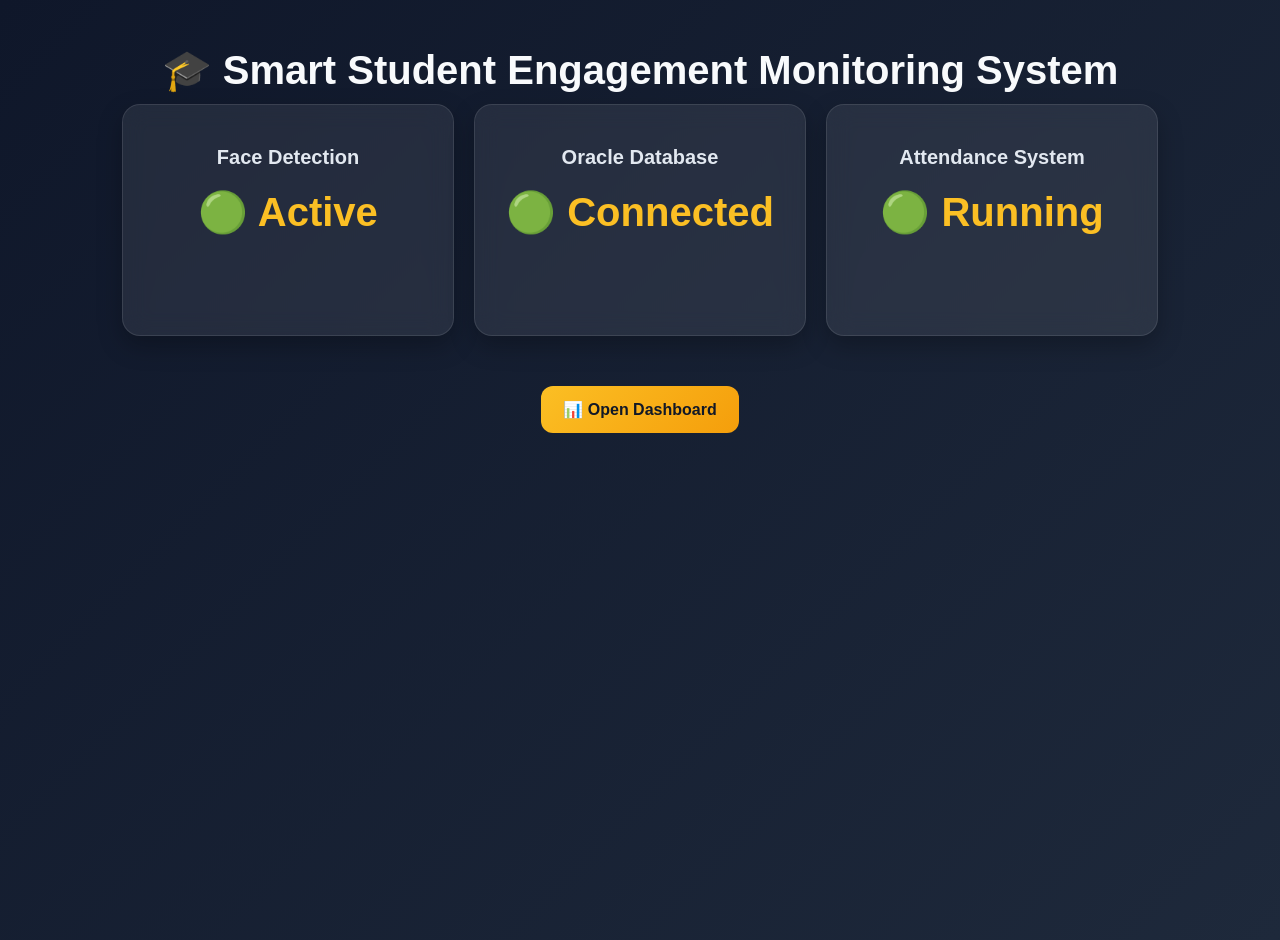
<file: frontend/index.html>
<!DOCTYPE html>
<html lang="en">
<head>
    <meta charset="UTF-8">
    <meta name="viewport" content="width=device-width, initial-scale=1.0">
    <title>Smart Student Engagement Monitoring System</title>

    <link rel="stylesheet" href="css/style.css">
</head>
<body>

    <h1>🎓 Smart Student Engagement Monitoring System</h1>

    <div class="container">

        <div class="card">
            <h2>Face Detection</h2>
            <p>🟢 Active</p>
        </div>

        <div class="card">
            <h2>Oracle Database</h2>
            <p>🟢 Connected</p>
        </div>

        <div class="card">
            <h2>Attendance System</h2>
            <p>🟢 Running</p>
        </div>

    </div>

    <div class="navigation">

        <a href="dashboard.html" class="btn">
            📊 Open Dashboard
        </a>

    </div>

</body>
</html>
</file>
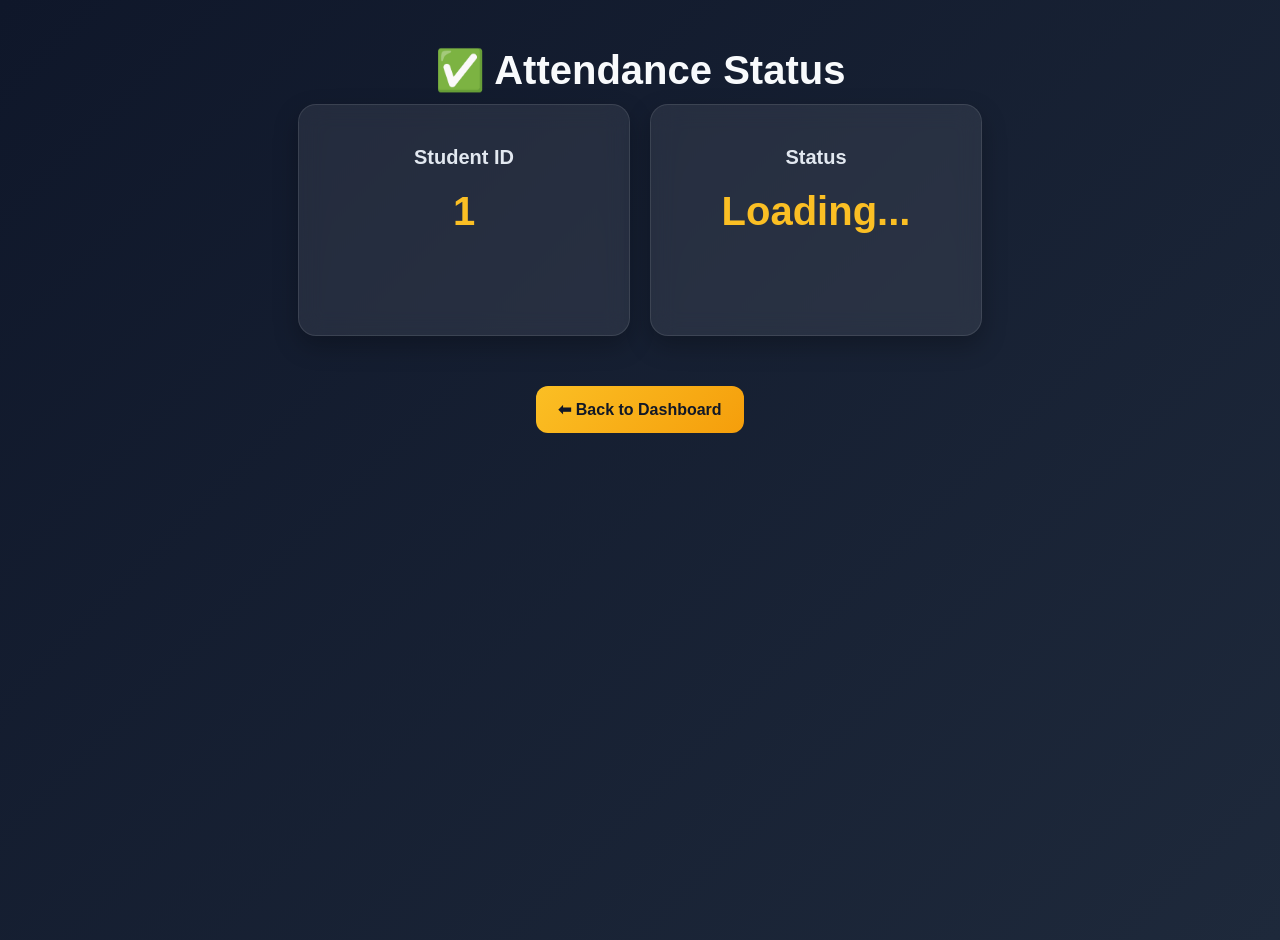
<file: frontend/attendance.html>
<!DOCTYPE html>
<html lang="en">
<head>
    <meta charset="UTF-8">
    <meta name="viewport" content="width=device-width, initial-scale=1.0">
    <title>Attendance Status</title>

    <link rel="stylesheet" href="css/style.css">
</head>
<body>

    <h1>✅ Attendance Status</h1>

    <div class="container">

        <div class="card">
            <h2>Student ID</h2>
            <p>1</p>
        </div>

        <div class="card">
            <h2>Status</h2>
            <p id="attendanceStatus">
                Loading...
            </p>
        </div>

    </div>

    <div class="navigation">

        <a href="dashboard.html" class="btn">
            ⬅ Back to Dashboard
        </a>

    </div>

    <script src="js/attendance.js"></script>

</body>
</html>
</file>
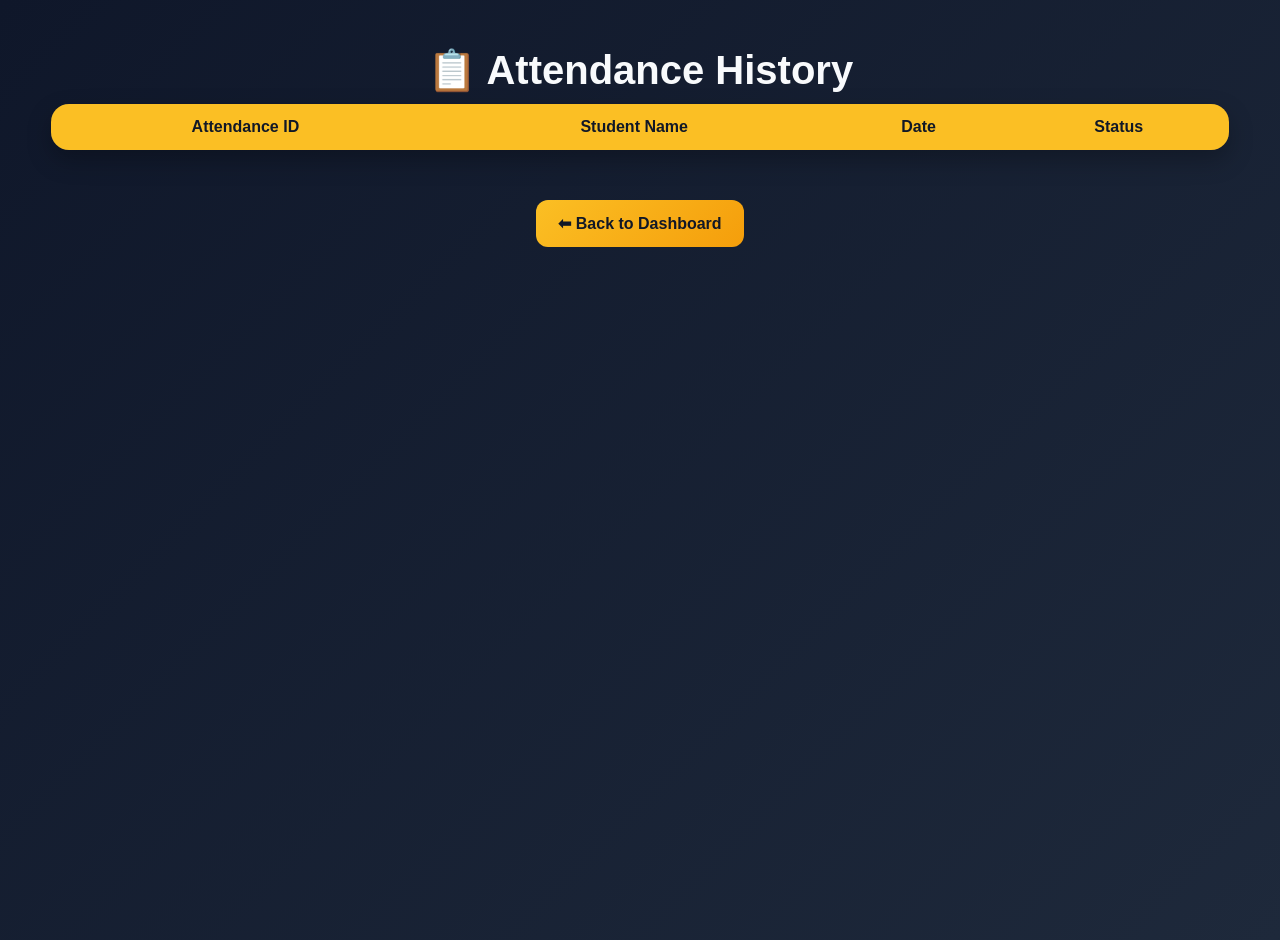
<file: frontend/attendance_history.html>
<!DOCTYPE html>
<html lang="en">
<head>
    <meta charset="UTF-8">
    <meta name="viewport"
          content="width=device-width, initial-scale=1.0">

    <title>Attendance History</title>

    <link rel="stylesheet"
          href="css/style.css">
</head>

<body>

    <h1>📋 Attendance History</h1>

    <table id="attendanceTable">

        <thead>

            <tr>
                <th>Attendance ID</th>
                <th>Student Name</th>
                <th>Date</th>
                <th>Status</th>
            </tr>

        </thead>

        <tbody>

        </tbody>

    </table>

    <div class="navigation">

        <a href="dashboard.html"
           class="btn">

            ⬅ Back to Dashboard

        </a>

    </div>

    <script src="js/attendance.js"></script>

</body>
</html>
</file>
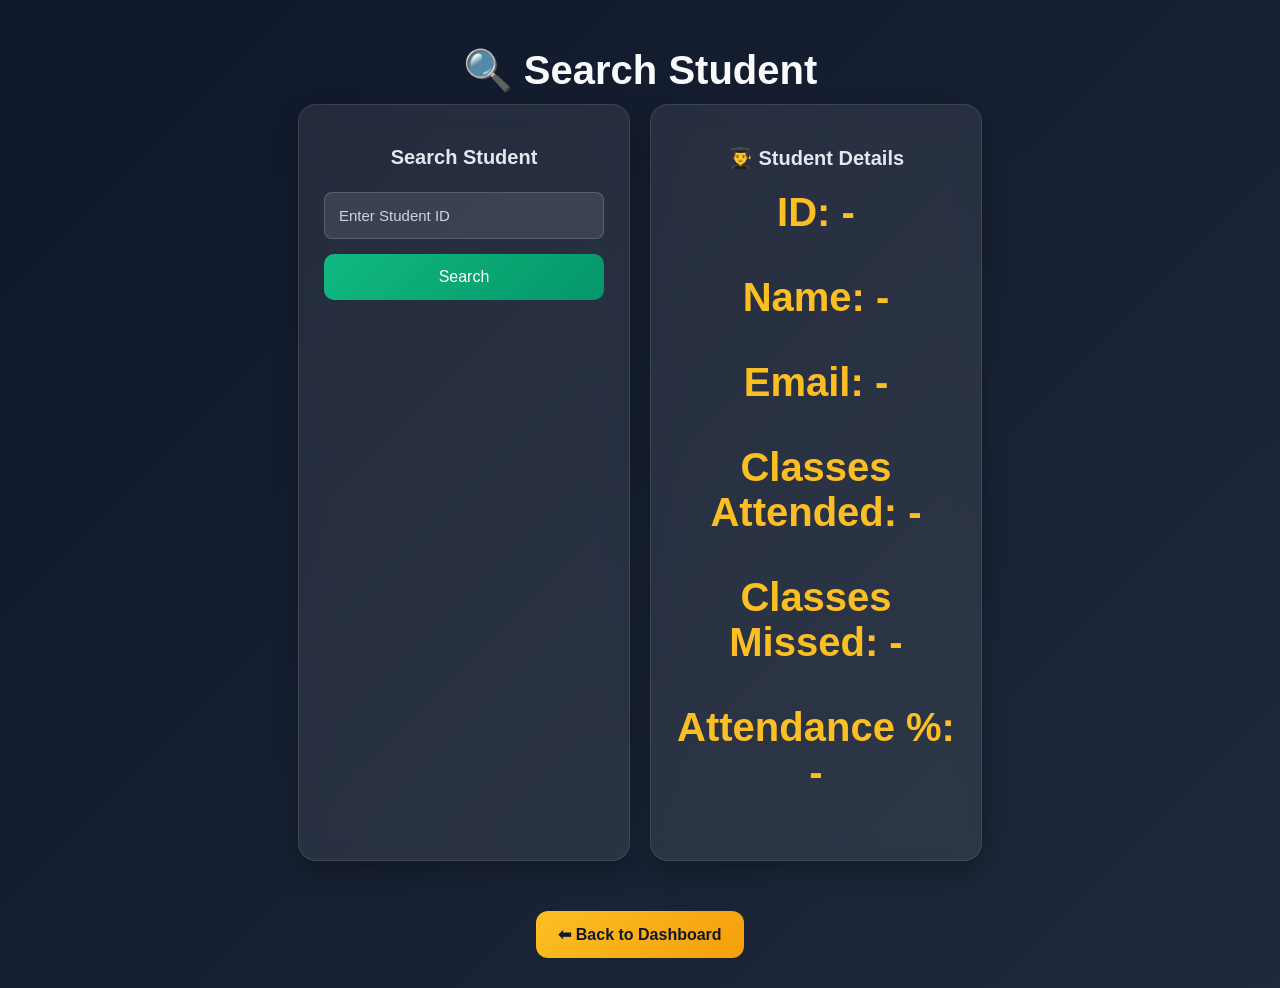
<file: frontend/searchstudent.html>
<!DOCTYPE html>
<html lang="en">
<head>
    <meta charset="UTF-8">
    <meta name="viewport"
          content="width=device-width, initial-scale=1.0">

    <title>Search Student</title>

    <link rel="stylesheet"
          href="css/style.css">
</head>

<body>

    <h1>🔍 Search Student</h1>

    <div class="container">

        <div class="card">

            <h2>Search Student</h2>

            <input
                type="number"
                id="studentId"
                placeholder="Enter Student ID">

            <button id="searchBtn">
                Search
            </button>

        </div>

        <div class="card">

            <h2>👨‍🎓 Student Details</h2>

            <p>
                <strong>ID:</strong>
                <span id="studentIdResult">-</span>
            </p>

            <p>
                <strong>Name:</strong>
                <span id="studentNameResult">-</span>
            </p>

            <p>
                <strong>Email:</strong>
                <span id="emailResult">-</span>
            </p>

            <p>
                <strong>Classes Attended:</strong>
                <span id="attendedResult">-</span>
            </p>

            <p>
                <strong>Classes Missed:</strong>
                <span id="missedResult">-</span>
            </p>

            <p>
                <strong>Attendance %:</strong>
                <span id="attendancePercentageResult">-</span>
            </p>

        </div>

    </div>

    <div class="navigation">

        <a href="dashboard.html"
           class="btn">
            ⬅ Back to Dashboard
        </a>

    </div>

    <script src="js/searchstudent.js"></script>

</body>
</html>
</file>
<file: frontend/css/style.css>
/* ===== GENERAL ===== */

body {
    font-family: "Segoe UI", Arial, sans-serif;
    background: linear-gradient(
        135deg,
        #0f172a,
        #1e293b
    );
    margin: 0;
    padding: 20px;
    color: white;
    min-height: 100vh;
}

h1 {
    text-align: center;
    color: #f8fafc;
    margin-bottom: 10px;
    font-size: 40px;
    font-weight: 700;
}

.subtitle {
    text-align: center;
    color: #cbd5e1;
    margin-top: 0;
    margin-bottom: 35px;
    font-size: 18px;
}

/* ===== DASHBOARD CARDS ===== */

.container {
    display: flex;
    justify-content: center;
    gap: 20px;
    flex-wrap: wrap;
}

.card {
    width: 280px;
    min-height: 180px;
    background: rgba(255,255,255,0.08);
    backdrop-filter: blur(12px);
    border-radius: 18px;
    padding: 25px;
    text-align: center;
    border: 1px solid rgba(255,255,255,0.1);
    box-shadow: 0 10px 25px rgba(0,0,0,0.25);
    transition: all 0.3s ease;
}

.card:hover {
    transform: translateY(-8px);
    box-shadow: 0 15px 35px rgba(0,0,0,0.35);
}

.card h2 {
    color: #e2e8f0;
    margin-bottom: 15px;
    font-size: 20px;
}

.card p {
    font-size: 40px;
    font-weight: bold;
    color: #fbbf24;
    margin-top: 20px;
}

/* ===== STUDENT DETAILS ===== */

.student-info {
    text-align: left;
    font-size: 18px;
    color: #f8fafc;
    line-height: 1.8;
}

.student-info strong {
    color: #fbbf24;
}

/* ===== CHART SECTION ===== */

.chart-container {
    width: 85%;
    max-width: 900px;
    margin: 40px auto;
    background: rgba(255,255,255,0.08);
    backdrop-filter: blur(12px);
    border-radius: 18px;
    padding: 30px;
    box-shadow: 0 10px 25px rgba(0,0,0,0.25);
    text-align: center;
}

.chart-container h2 {
    color: #f8fafc;
    margin-bottom: 20px;
}

#attendanceChart {
    max-width: 500px;
    max-height: 500px;
    margin: auto;
}

/* ===== NAVIGATION BUTTONS ===== */

.navigation {
    margin-top: 40px;
    text-align: center;
}

.btn {
    display: inline-block;
    text-decoration: none;
    background: linear-gradient(
        135deg,
        #fbbf24,
        #f59e0b
    );
    color: #111827;
    padding: 14px 22px;
    margin: 10px;
    border-radius: 12px;
    font-weight: 700;
    transition: all 0.3s ease;
}

.btn:hover {
    transform: translateY(-3px);
    box-shadow: 0 8px 20px rgba(251,191,36,0.4);
}

/* ===== FORMS ===== */

form {
    width: 450px;
    margin: auto;
    background: rgba(255,255,255,0.08);
    backdrop-filter: blur(12px);
    padding: 30px;
    border-radius: 18px;
    box-shadow: 0 10px 25px rgba(0,0,0,0.25);
}

input {
    width: 100%;
    padding: 14px;
    margin-top: 8px;
    margin-bottom: 15px;
    border: 1px solid rgba(255,255,255,0.15);
    border-radius: 8px;
    box-sizing: border-box;
    font-size: 15px;
    background: rgba(255,255,255,0.1);
    color: white;
}

input::placeholder {
    color: #cbd5e1;
}

input:focus {
    outline: none;
    border-color: #fbbf24;
    box-shadow: 0 0 10px rgba(251,191,36,0.4);
}

button {
    width: 100%;
    padding: 14px;
    border: none;
    background: linear-gradient(
        135deg,
        #10b981,
        #059669
    );
    color: white;
    font-size: 16px;
    border-radius: 10px;
    cursor: pointer;
    transition: all 0.3s ease;
}

button:hover {
    transform: translateY(-2px);
    box-shadow: 0 8px 20px rgba(16,185,129,0.4);
}

/* ===== TABLES ===== */

table {
    width: 95%;
    margin: auto;
    border-collapse: collapse;
    background: rgba(255,255,255,0.08);
    backdrop-filter: blur(12px);
    border-radius: 18px;
    overflow: hidden;
    box-shadow: 0 10px 25px rgba(0,0,0,0.25);
}

th {
    background: #fbbf24;
    color: #111827;
    padding: 14px;
}

td {
    padding: 14px;
    text-align: center;
    color: #f8fafc;
}

tr:nth-child(even) {
    background: rgba(255,255,255,0.05);
}

tr:hover {
    background: rgba(251,191,36,0.15);
}

/* ===== FOOTER ===== */

.footer {
    margin-top: 40px;
    text-align: center;
    color: #cbd5e1;
    font-size: 14px;
}

/* ===== RESPONSIVE DESIGN ===== */

@media (max-width: 768px) {

    .container {
        flex-direction: column;
        align-items: center;
    }

    .card {
        width: 90%;
    }

    .chart-container {
        width: 95%;
        padding: 20px;
    }

    #attendanceChart {
        width: 100% !important;
        height: auto !important;
    }

    form {
        width: 90%;
    }

    table {
        width: 100%;
        font-size: 14px;
    }

    .btn {
        display: block;
        width: 85%;
        margin: 10px auto;
    }

    h1 {
        font-size: 30px;
    }
}
</file>
